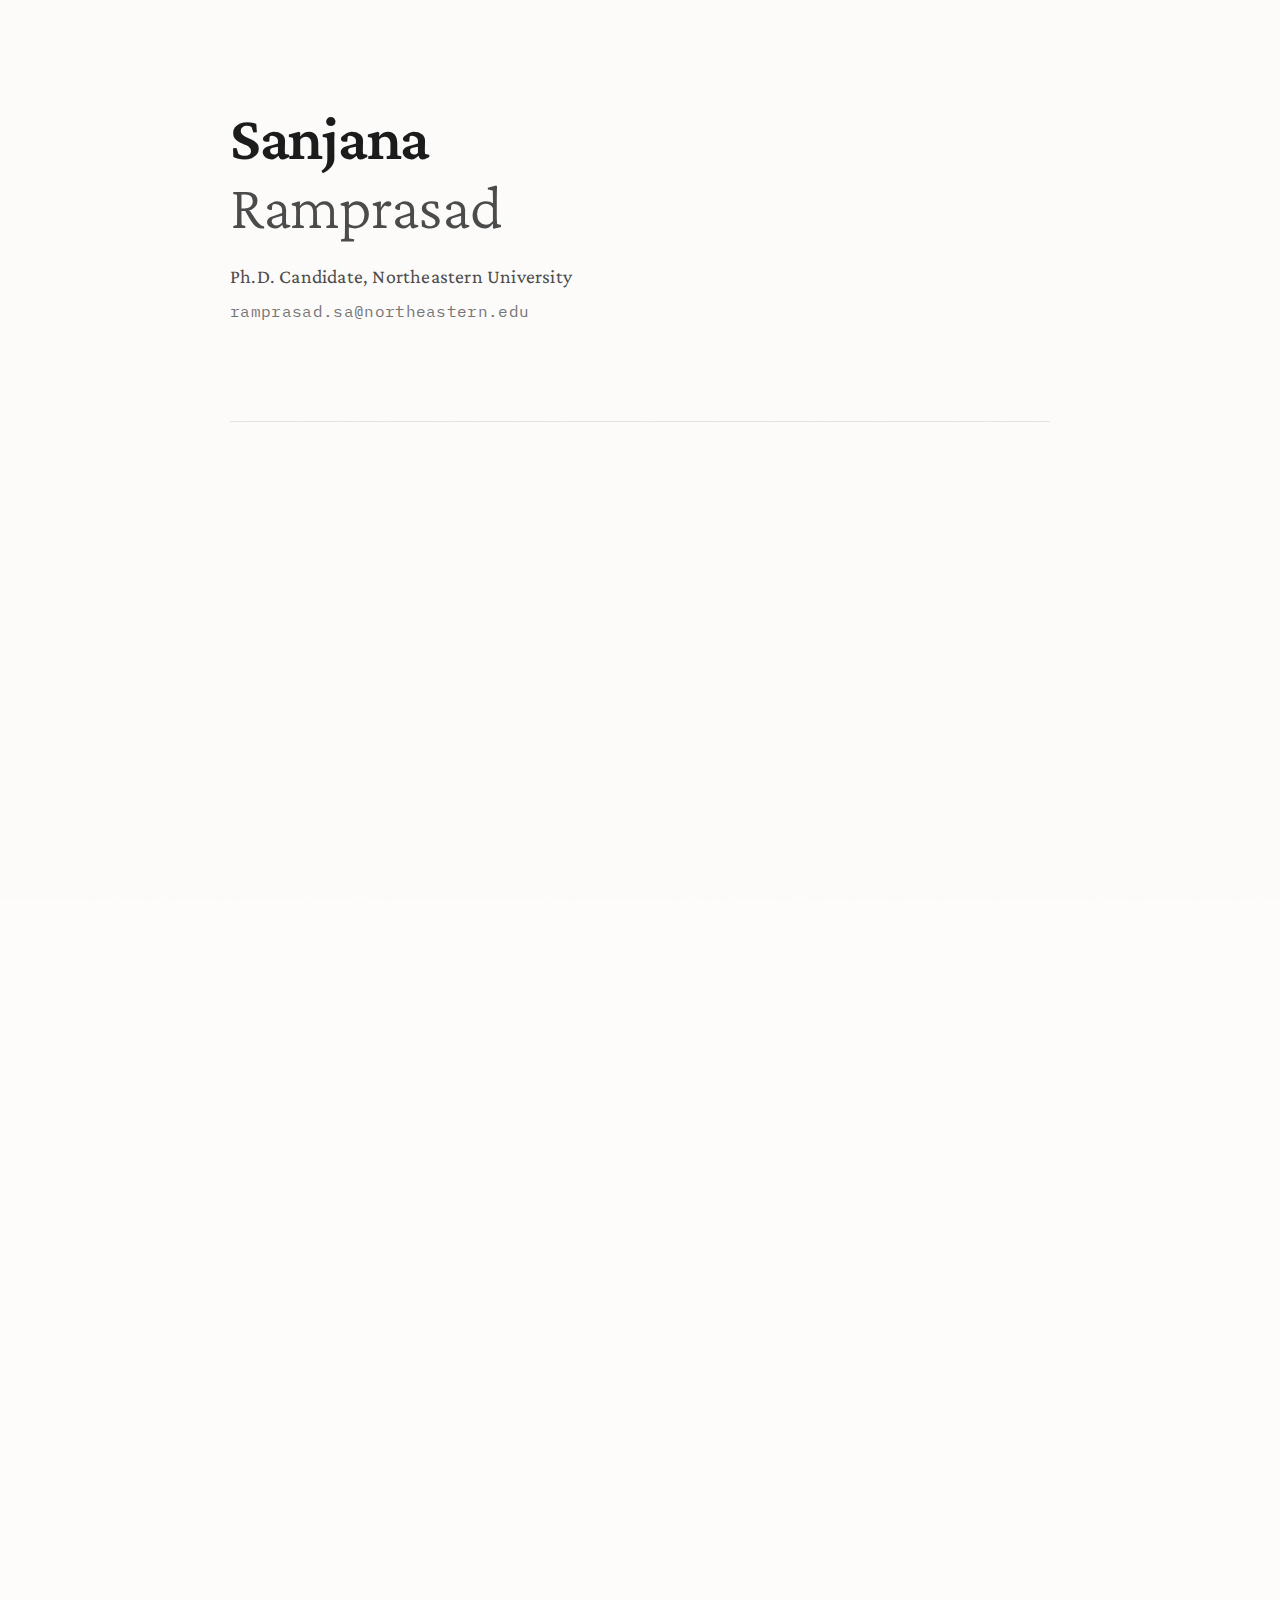
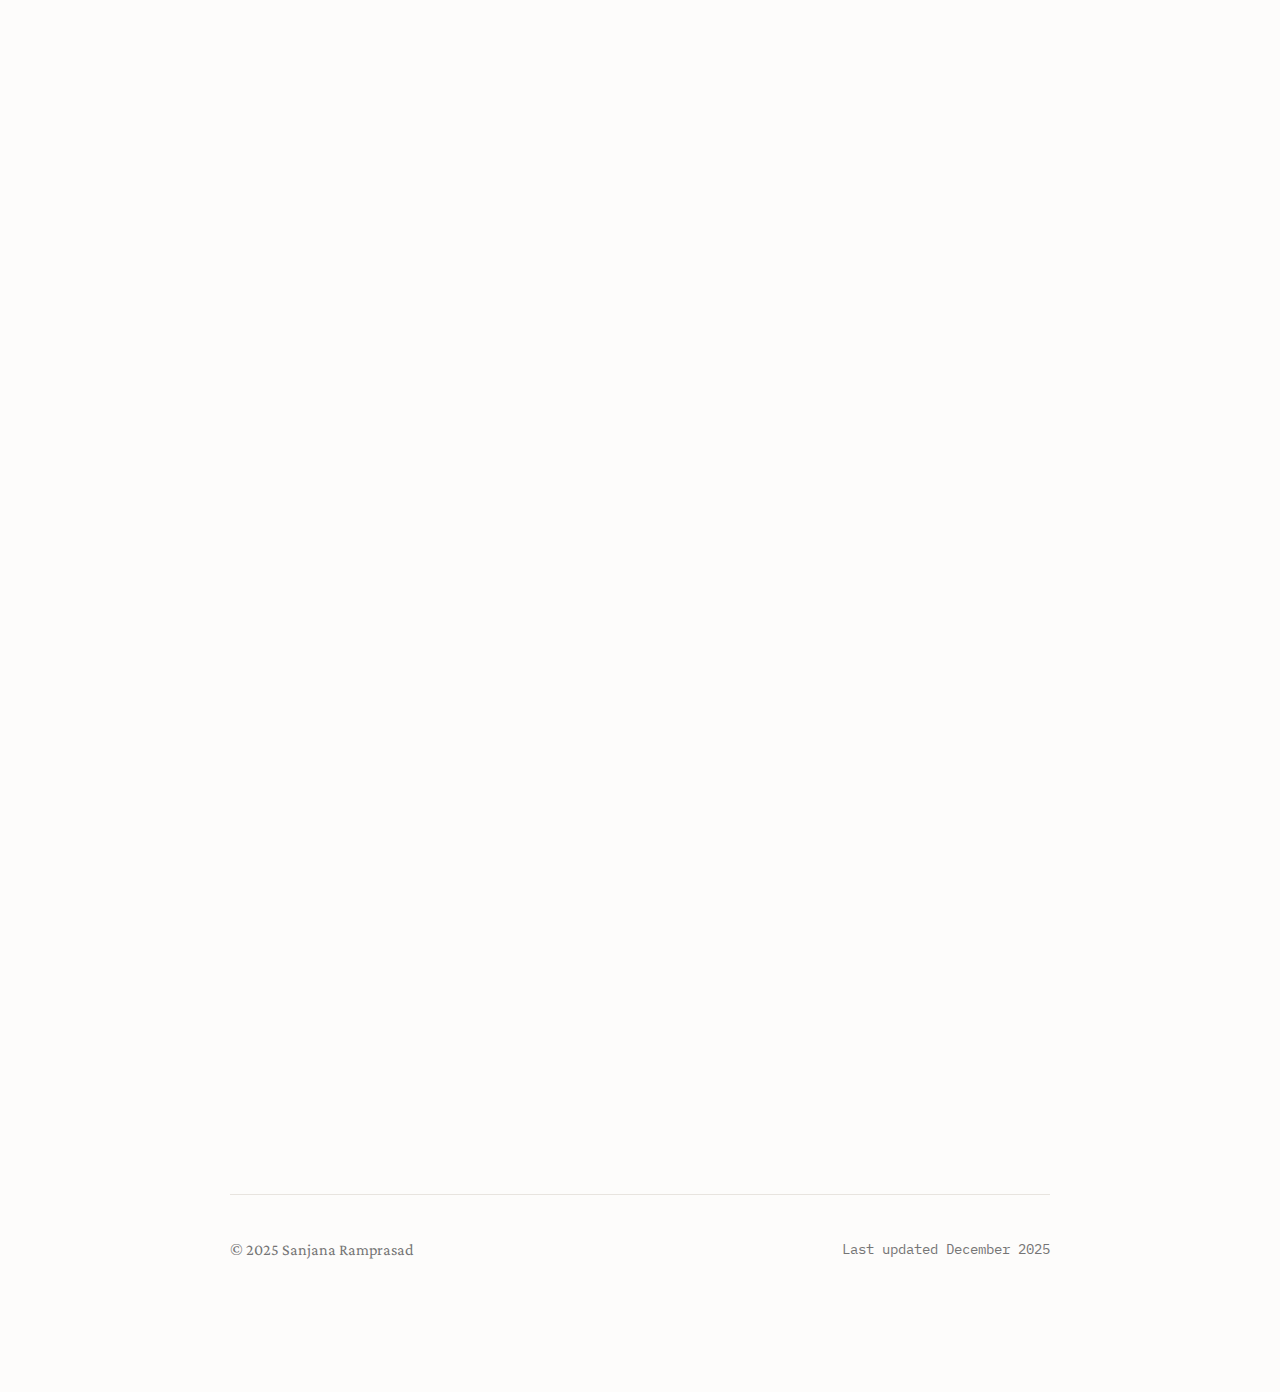
<file: index.html>
<!DOCTYPE html>
<html lang="en">
<head>
    <meta charset="UTF-8">
    <meta name="viewport" content="width=device-width, initial-scale=1.0">
    <title>Sanjana Ramprasad</title>
    <link rel="preconnect" href="https://fonts.googleapis.com">
    <link rel="preconnect" href="https://fonts.gstatic.com" crossorigin>
    <link href="https://fonts.googleapis.com/css2?family=Crimson+Pro:wght@300;400;600&family=IBM+Plex+Mono:wght@400;500&display=swap" rel="stylesheet">
    <link rel="stylesheet" href="style.css">
</head>
<body>
    <div class="grain-overlay"></div>
    
    <div class="container">
        <header class="fade-in">
            <div class="header-content">
                <h1>
                    <span class="first-name">Sanjana</span>
                    <span class="last-name">Ramprasad</span>
                </h1>
                <div class="header-meta">
                    <p class="subtitle">Ph.D. Candidate, Northeastern University</p>
                    <p class="email">ramprasad.sa@northeastern.edu</p>
                </div>
            </div>
            
            <nav class="fade-in-delay-1">
                <a href="#about" class="nav-link">About</a>
                <span class="nav-sep">·</span>
                <a href="publications.html" class="nav-link">Publications</a>
                <span class="nav-sep">·</span>
                <!-- <a href="cv.pdf" target="_blank" class="nav-link">CV</a>
                <span class="nav-sep">·</span> -->
                <a href="https://scholar.google.com/citations?user=YW4uMpkAAAAJ&hl=en" target="_blank" class="nav-link">Scholar</a>
                <span class="nav-sep">·</span>
                <a href="https://twitter.com/sanjana_rampi" target="_blank" class="nav-link">Twitter</a>
            </nav>
        </header>

        <main>
            <section id="about" class="fade-in-delay-2">
                <div class="profile-section">
                    <div class="profile-image">
                        <div class="placeholder-image">
                            <img src="profile.jpg" alt="Sanjana Ramprasad">
                        </div>
                    </div>
                    
                    <div class="bio">
                        <p class="bio-intro">I am a Ph.D. candidate in NLP/ML at Northeastern University, where I am fortunate to be advised by <a href="http://www.byronwallace.com/" target="_blank">Byron C. Wallace</a>.</p>
                        
                        <p>My dissertation research focuses on evaluating factuality in large language models with a special focus on consequential domains.</p>
                        
                        <p>I was lucky to spend multiple summers as a Research Intern at <a href="https://www.abridge.com/" target="_blank">Abridge AI</a>, working with <a href="https://www.zacharylipton.com/" target="_blank">Zachary Lipton</a> and <a href="https://elisaf.github.io/" target="_blank">Elisa Ferracane</a> on factuality in clinical dialogue summarization.</p>
                        
                        <p>My interests have expanded to examining whether language models can reason faithfully under uncertainty. I study both epistemic uncertainty, which arises from gaps in knowledge, and aleatoric uncertainty, which emerges in scientific contexts where models must reconcile conflicting evidence and synthesize findings</p>
                        <p>I am also exploring confabulation control through mechanistic-interpretability methods, with the goal of proactively identifying and mitigating severe confabulations before they appear in generation.</p>
                        
                
                        <!-- <div class="research-box">
                            <h3>Research Interests</h3>
                            <div class="research-grid">
                                <div class="research-card">
                                    <div class="card-number">01</div>
                                    <h4>Characterizing Confabulations</h4>
                                    <p>Understanding how hallucination patterns vary across domains and identifying novel error types like circumstantial inferences</p>
                                </div>
                                <div class="research-card">
                                    <div class="card-number">02</div>
                                    <h4>Evaluating Factuality Metrics</h4>
                                    <p>Assessing the reliability and limitations of automatic detection methods</p>
                                </div>
                                <div class="research-card">
                                    <div class="card-number">03</div>
                                    <h4>Severity-Aware Frameworks</h4>
                                    <p>Developing evaluation paradigms that distinguish between benign and harmful errors for risk mitigation</p>
                                </div>
                            </div>
                        </div> -->
                        
                        <p class="bio-outro">Prior to my Ph.D., I also worked as a Senior Machine Learning Engineer at Mya Systems (2017-2020), where I contributed to the NLU components of the conversational AI system.</p>
                    </div>
                </div>
            </section>

            <div class="announcement-box fade-in-delay-2">
                <div class="announcement-icon">📢</div>
                <div class="announcement-content">
                    <strong>I am on the job market!</strong> I am seeking postdoctoral positions beginning Summer/Fall 2026.
                </div>
            </div>

            <!-- <section id="news" class="fade-in-delay-3">
                <div class="section-header">
                    <h2>Recent Updates</h2>
                    <div class="section-decoration"></div>
                </div>
                <div class="news-list">
                    <div class="news-item">
                        <span class="date">Dec 2025</span>
                        <span class="news-content">Paper accepted to <strong>NeurIPS 2025</strong>: "Do automatic factuality metrics measure factuality? a critical evaluation"</span>
                    </div>
                    <div class="news-item">
                        <span class="date">Aug 2024</span>
                        <span class="news-content">Paper accepted to <strong>ACL 2024</strong>: "Analyzing LLM behavior in dialogue summarization"</span>
                    </div>
                    <div class="news-item">
                        <span class="date">Mar 2024</span>
                        <span class="news-content">Paper accepted to <strong>EACL 2024</strong>: "Evaluating the factuality of zero-shot summarizers across varied domains"</span>
                    </div>
                    <div class="news-item">
                        <span class="date">Summer 2024</span>
                        <span class="news-content">Research Intern at <strong>Abridge AI</strong> (third year!)</span>
                    </div>
                </div>
            </section> -->

            <section id="selected-publications" class="fade-in-delay-4">
                <div class="section-header">
                    <h2>Selected Publications</h2>
                    <div class="section-decoration"></div>
                </div>
                <p class="section-note">See <a href="publications.html">full list</a> or <a href="https://scholar.google.com/citations?user=YW4uMpkAAAAJ&hl=en" target="_blank">Google Scholar</a> for complete publications</p>
                
                <div class="publications-grid">
                    <div class="publication-card">
                        <div class="pub-year">2025</div>
                        <h3 class="pub-title">Do automatic factuality metrics measure factuality? a critical evaluation</h3>
                        <p class="pub-authors"><strong>S. Ramprasad</strong> and B. C. Wallace</p>
                        <p class="pub-venue">NeurIPS 2025</p>
                        <div class="pub-links">
                            <a href="https://arxiv.org/abs/2411.16638" target="_blank" class="link-button">Paper →</a>
                        </div>
                    </div>

                    <div class="publication-card">
                        <div class="pub-year">2024</div>
                        <h3 class="pub-title">Analyzing LLM behavior in dialogue summarization: Unveiling circumstantial hallucination trends</h3>
                        <p class="pub-authors"><strong>S. Ramprasad</strong>, E. Ferracane, and Z. Lipton</p>
                        <p class="pub-venue">ACL 2024</p>
                        <div class="pub-links">
                            <a href="https://aclanthology.org/2024.acl-long.677" target="_blank" class="link-button">Paper →</a>
                        </div>
                    </div>

                    <div class="publication-card">
                        <div class="pub-year">2024</div>
                        <h3 class="pub-title">Evaluating the factuality of zero-shot summarizers across varied domains</h3>
                        <p class="pub-authors"><strong>S. Ramprasad</strong>, K. Krishna, Z. Lipton, and B. Wallace</p>
                        <p class="pub-venue">EACL 2024</p>
                        <div class="pub-links">
                            <a href="https://aclanthology.org/2024.eacl-short.7" target="_blank" class="link-button">Paper →</a>
                        </div>
                    </div>
                </div>
            </section>
        </main>

        <footer>
            <div class="footer-content">
                <p>© 2025 Sanjana Ramprasad</p>
                <p class="footer-note">Last updated December 2025</p>
            </div>
        </footer>
    </div>
</body>
</html>
</file>
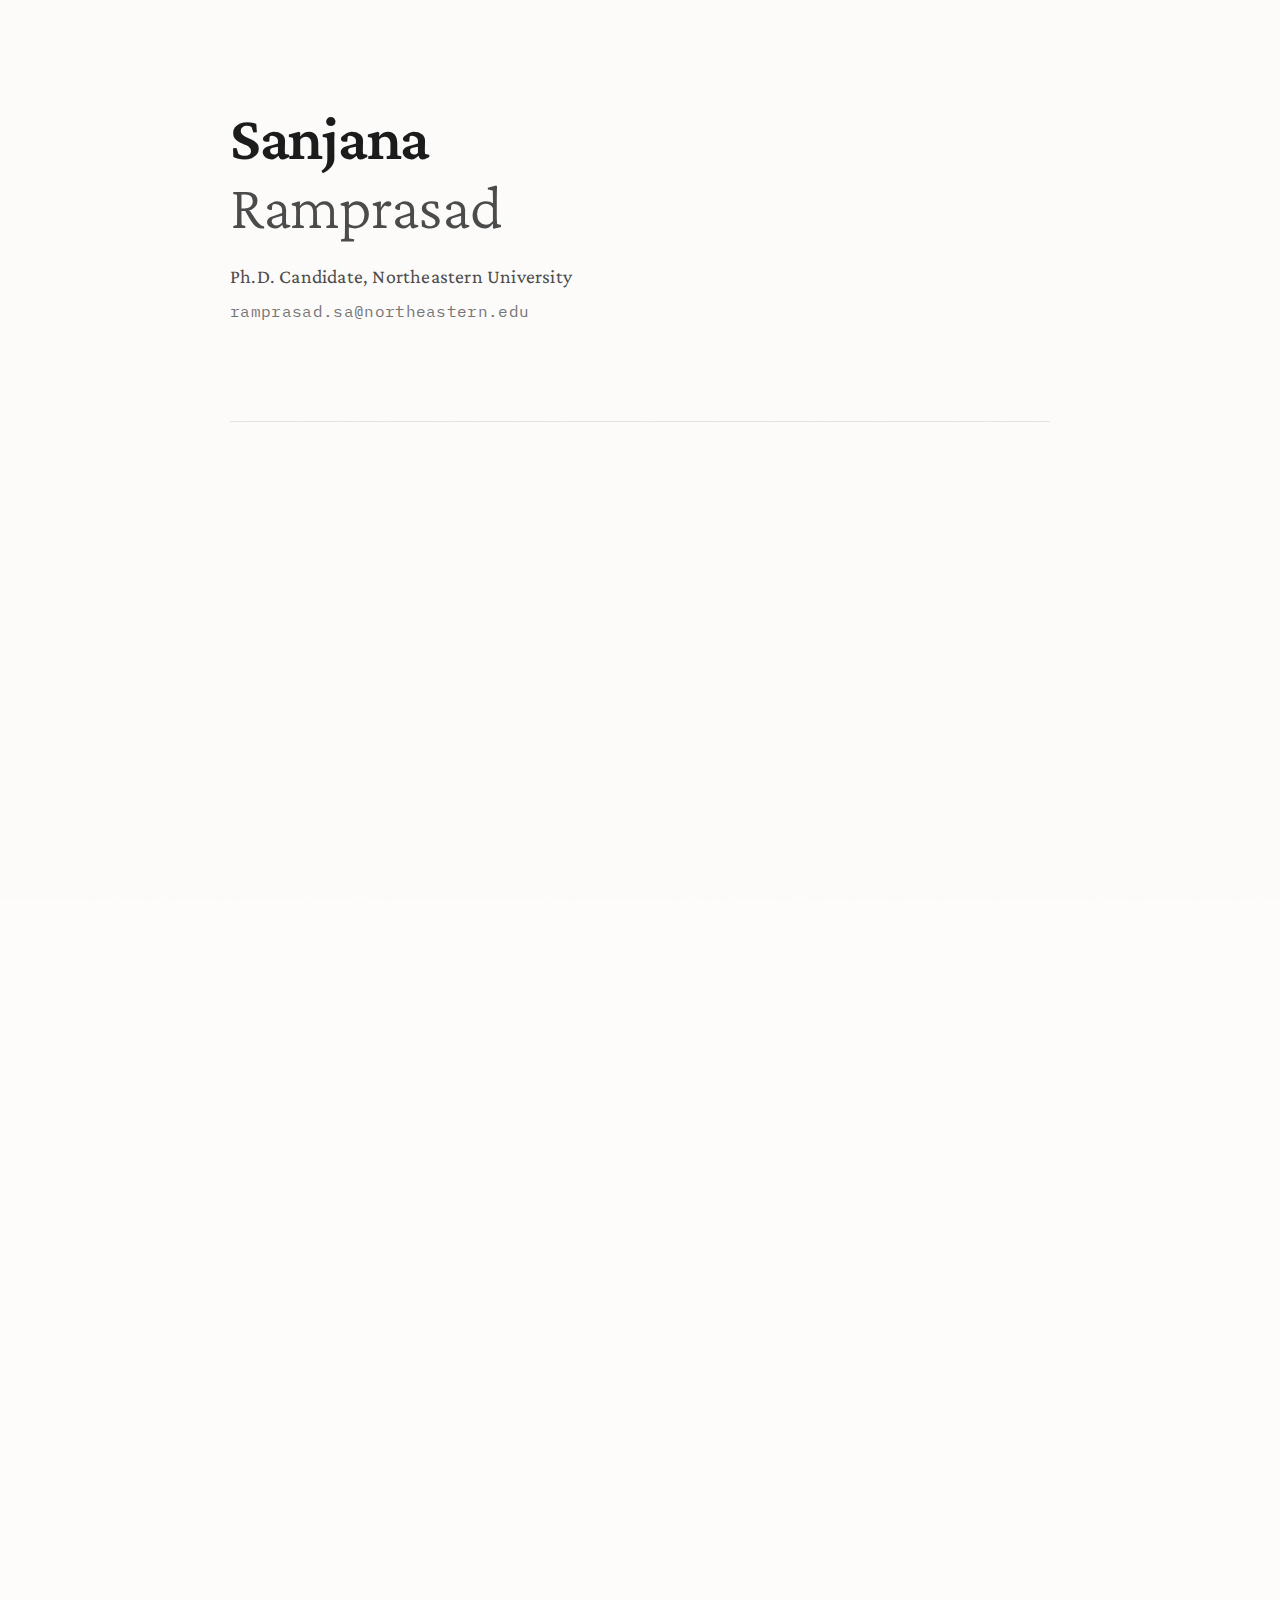
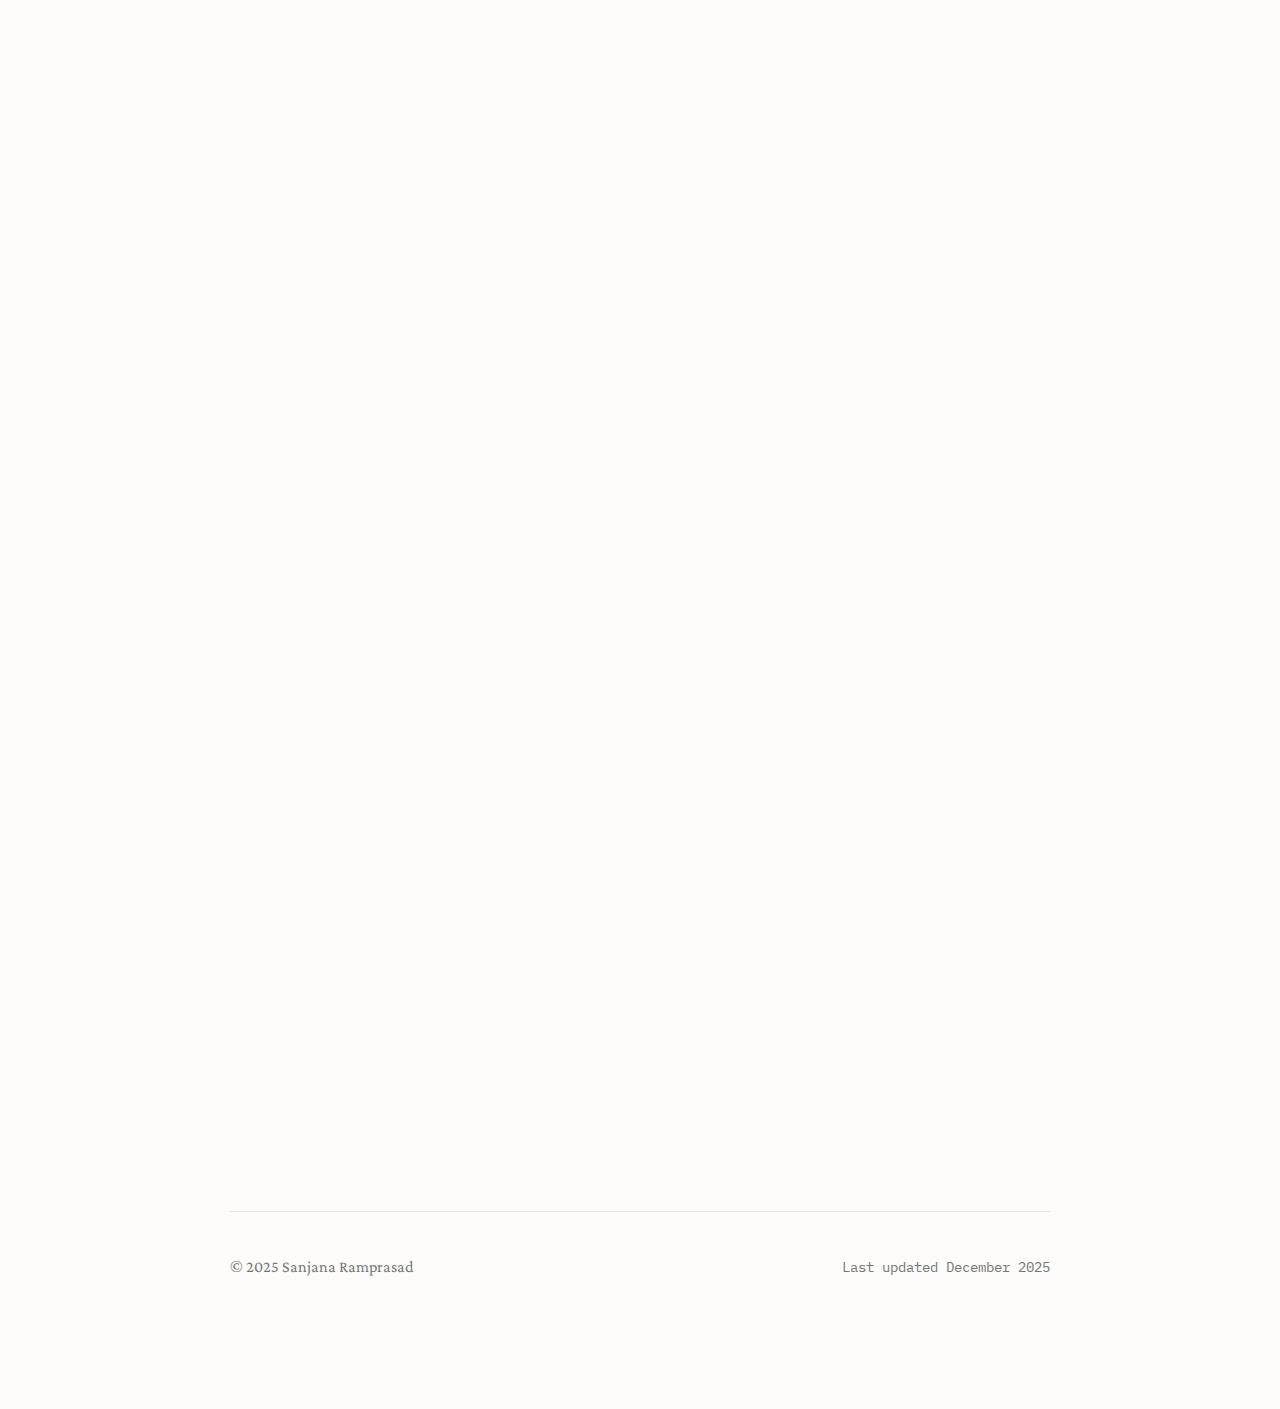
<file: publications.html>
<!DOCTYPE html>
<html lang="en">
<head>
    <meta charset="UTF-8">
    <meta name="viewport" content="width=device-width, initial-scale=1.0">
    <title>Publications - Sanjana Ramprasad</title>
    <link rel="preconnect" href="https://fonts.googleapis.com">
    <link rel="preconnect" href="https://fonts.gstatic.com" crossorigin>
    <link href="https://fonts.googleapis.com/css2?family=Crimson+Pro:wght@300;400;600&family=IBM+Plex+Mono:wght@400;500&display=swap" rel="stylesheet">
    <link rel="stylesheet" href="style.css">
</head>
<body>
    <div class="grain-overlay"></div>
    
    <div class="container">
        <header class="fade-in">
            <div class="header-content">
                <h1>
                    <span class="first-name">Sanjana</span>
                    <span class="last-name">Ramprasad</span>
                </h1>
                <div class="header-meta">
                    <p class="subtitle">Ph.D. Candidate, Northeastern University</p>
                    <p class="email">ramprasad.sa@northeastern.edu</p>
                </div>
            </div>
            
            <nav class="fade-in-delay-1">
                <a href="index.html" class="nav-link">About</a>
                <span class="nav-sep">·</span>
                <a href="publications.html" class="nav-link">Publications</a>
                <span class="nav-sep">·</span>
                <a href="cv.pdf" target="_blank" class="nav-link">CV</a>
                <span class="nav-sep">·</span>
                <a href="https://scholar.google.com/citations?user=YW4uMpkAAAAJ&hl=en" target="_blank" class="nav-link">Scholar</a>
                <span class="nav-sep">·</span>
                <a href="https://twitter.com/sanjana_rampi" target="_blank" class="nav-link">Twitter</a>
            </nav>
        </header>

        <main>
            <section id="publications" class="fade-in-delay-2">
                <div class="section-header">
                    <h2>Publications</h2>
                    <div class="section-decoration"></div>
                </div>
                
                <div class="pub-category">
                    <h3 class="category-title">Conference Proceedings</h3>
                    
                    <div class="publication-list">
                        <div class="publication-item">
                            <div class="pub-number">01</div>
                            <div class="pub-content">
                                <h4 class="pub-title">Do automatic factuality metrics measure factuality? a critical evaluation</h4>
                                <p class="pub-authors"><strong>S. Ramprasad</strong> and B. C. Wallace</p>
                                <p class="pub-venue">Advances in Neural Information Processing Systems (NeurIPS), 2025</p>
                            </div>
                        </div>

                        <div class="publication-item">
                            <div class="pub-number">02</div>
                            <div class="pub-content">
                                <h4 class="pub-title">Analyzing LLM behavior in dialogue summarization: Unveiling circumstantial hallucination trends</h4>
                                <p class="pub-authors"><strong>S. Ramprasad</strong>, E. Ferracane, and Z. Lipton</p>
                                <p class="pub-venue">Proceedings of the 62nd Annual Meeting of the Association for Computational Linguistics (ACL), 2024</p>
                                <div class="pub-links">
                                    <a href="https://aclanthology.org/2024.acl-long.677" target="_blank" class="link-button">Paper →</a>
                                </div>
                            </div>
                        </div>

                        <div class="publication-item">
                            <div class="pub-number">03</div>
                            <div class="pub-content">
                                <h4 class="pub-title">Evaluating the factuality of zero-shot summarizers across varied domains</h4>
                                <p class="pub-authors"><strong>S. Ramprasad</strong>, K. Krishna, Z. Lipton, and B. Wallace</p>
                                <p class="pub-venue">Proceedings of the 18th Conference of the European Chapter of the Association for Computational Linguistics (EACL), 2024</p>
                            </div>
                        </div>

                        <div class="publication-item">
                            <div class="pub-number">04</div>
                            <div class="pub-content">
                                <h4 class="pub-title">USB: A unified summarization benchmark across tasks and domains</h4>
                                <p class="pub-authors">K. Krishna, P. Gupta, <strong>S. Ramprasad</strong>, B. C. Wallace, J. P. Bigham, and Z. C. Lipton</p>
                                <p class="pub-venue">Findings of the Association for Computational Linguistics: EMNLP, 2023</p>
                            </div>
                        </div>

                        <div class="publication-item">
                            <div class="pub-number">05</div>
                            <div class="pub-content">
                                <h4 class="pub-title">Generating more faithful and consistent soap notes using attribute-specific parameters</h4>
                                <p class="pub-authors"><strong>S. Ramprasad</strong>, E. Ferracane, and S. P. Selvaraj</p>
                                <p class="pub-venue">Machine Learning for Healthcare Conference (MLHC), 2023</p>
                            </div>
                        </div>

                        <div class="publication-item">
                            <div class="pub-number">06</div>
                            <div class="pub-content">
                                <h4 class="pub-title">Automatically summarizing evidence from clinical trials: A prototype highlighting current challenges</h4>
                                <p class="pub-authors"><strong>S. Ramprasad</strong>, J. McInerney, I. Marshall, and B. C. Wallace</p>
                                <p class="pub-venue">Proceedings of the 17th Conference of the European Chapter of the Association for Computational Linguistics: System Demonstrations (EACL), 2023</p>
                            </div>
                        </div>
                    </div>
                </div>

                <div class="pub-category">
                    <h3 class="category-title">Preprints & Under Review</h3>

                    <div class="publication-list">
                        <div class="publication-item">
                            <div class="pub-number">01</div>
                            <div class="pub-content">
                                <h4 class="pub-title">More benign errors are better than a few severe ones: Evaluating hallucination severity</h4>
                                <p class="pub-authors"><strong>S. Ramprasad</strong>, P. Mani, C. Tan, E. Ferracane, B. C. Wallace, and Z. Lipton</p>
                                <p class="pub-venue">Under review, 2025</p>
                            </div>
                        </div>

                        <div class="publication-item">
                            <div class="pub-number">02</div>
                            <div class="pub-content">
                                <h4 class="pub-title">GenAudit: Fixing factual errors in language model outputs with evidence</h4>
                                <p class="pub-authors">K. Krishna, <strong>S. Ramprasad</strong>, P. Gupta, B. C. Wallace, Z. C. Lipton, and J. P. Bigham</p>
                                <p class="pub-venue">arXiv preprint arXiv:2402.12566, 2024</p>
                            </div>
                        </div>
                    </div>
                </div>
            </section>
        </main>

        <footer>
            <div class="footer-content">
                <p>© 2025 Sanjana Ramprasad</p>
                <p class="footer-note">Last updated December 2025</p>
            </div>
        </footer>
    </div>
</body>
</html>
</file>
<file: style.css>
/* ===================================
   CSS VARIABLES & ROOT STYLES
   =================================== */
:root {
    --color-bg: #fdfcfb;
    --color-text: #1a1a1a;
    --color-text-light: #4a4a4a;
    --color-text-lighter: #757575;
    --color-accent: #8b4513;
    --color-accent-hover: #6b3410;
    --color-border: #e8e4df;
    --color-card-bg: #ffffff;
    
    --font-serif: 'Crimson Pro', Georgia, serif;
    --font-mono: 'IBM Plex Mono', 'Courier New', monospace;
    
    --spacing-xs: 0.5rem;
    --spacing-sm: 1rem;
    --spacing-md: 1.5rem;
    --spacing-lg: 2.5rem;
    --spacing-xl: 4rem;
    
    --transition-fast: 0.15s ease;
    --transition-medium: 0.3s ease;
}

/* ===================================
   RESET & BASE STYLES
   =================================== */
* {
    margin: 0;
    padding: 0;
    box-sizing: border-box;
}

html {
    scroll-behavior: smooth;
}

body {
    font-family: var(--font-serif);
    font-size: 18px;
    line-height: 1.75;
    color: var(--color-text);
    background-color: var(--color-bg);
    padding: var(--spacing-lg);
    position: relative;
    overflow-x: hidden;
}

/* Subtle grain texture overlay */
.grain-overlay {
    position: fixed;
    top: 0;
    left: 0;
    width: 100%;
    height: 100%;
    pointer-events: none;
    opacity: 0.03;
    z-index: 9999;
    background-image: url("data:image/svg+xml,%3Csvg viewBox='0 0 400 400' xmlns='http://www.w3.org/2000/svg'%3E%3Cfilter id='noiseFilter'%3E%3CfeTurbulence type='fractalNoise' baseFrequency='3.5' numOctaves='4' stitchTiles='stitch'/%3E%3C/filter%3E%3Crect width='100%25' height='100%25' filter='url(%23noiseFilter)'/%3E%3C/svg%3E");
}

.container {
    max-width: 900px;
    margin: 0 auto;
    padding: var(--spacing-xl) var(--spacing-lg);
    position: relative;
}

/* ===================================
   ANIMATIONS
   =================================== */
@keyframes fadeIn {
    from {
        opacity: 0;
        transform: translateY(20px);
    }
    to {
        opacity: 1;
        transform: translateY(0);
    }
}

.fade-in {
    animation: fadeIn 0.8s ease forwards;
}

.fade-in-delay-1 {
    animation: fadeIn 0.8s ease 0.2s forwards;
    opacity: 0;
}

.fade-in-delay-2 {
    animation: fadeIn 0.8s ease 0.4s forwards;
    opacity: 0;
}

.fade-in-delay-3 {
    animation: fadeIn 0.8s ease 0.6s forwards;
    opacity: 0;
}

.fade-in-delay-4 {
    animation: fadeIn 0.8s ease 0.8s forwards;
    opacity: 0;
}

/* ===================================
   ANNOUNCEMENT BOX
   =================================== */
   .announcement-box {
    background: linear-gradient(135deg, #dc2626 0%, #b91c1c 100%);
    color: #ffffff;
    padding: var(--spacing-md) var(--spacing-lg);
    border-radius: 6px;
    margin-bottom: var(--spacing-lg);
    display: flex;
    align-items: center;
    gap: var(--spacing-md);
    box-shadow: 0 4px 20px rgba(220, 38, 38, 0.3);
    border: 3px solid #991b1b;
    position: relative;
    overflow: hidden;
}

.announcement-box::before {
    content: '';
    position: absolute;
    top: 0;
    left: 0;
    right: 0;
    bottom: 0;
    background: linear-gradient(45deg, transparent 30%, rgba(255, 255, 255, 0.08) 50%, transparent 70%);
    animation: shimmer 3s infinite;
}

@keyframes shimmer {
    0% {
        transform: translateX(-100%);
    }
    100% {
        transform: translateX(100%);
    }
}

.announcement-icon {
    font-size: 1.5em;
    flex-shrink: 0;
    animation: pulse 2s ease-in-out infinite;
}

@keyframes pulse {
    0%, 100% {
        transform: scale(1);
    }
    50% {
        transform: scale(1.1);
    }
}

.announcement-content {
    font-size: 1em;
    line-height: 1.5;
    position: relative;
    z-index: 1;
    font-weight: 700;
}

.announcement-content strong {
    color: #ffffff;
    font-weight: 800;
    font-size: 1.05em;
    display: inline;
    margin-right: 0.5rem;
    letter-spacing: 0.01em;
}

/* ===================================
   HEADER STYLES
   =================================== */
header {
    margin-bottom: var(--spacing-xl);
    padding-bottom: var(--spacing-lg);
    border-bottom: 1px solid var(--color-border);
}

.header-content {
    margin-bottom: var(--spacing-md);
}

h1 {
    font-size: 3.5em;
    font-weight: 300;
    letter-spacing: -0.02em;
    line-height: 1.1;
    margin-bottom: var(--spacing-sm);
    color: var(--color-text);
}

.first-name {
    font-weight: 600;
    display: block;
}

.last-name {
    font-weight: 300;
    color: var(--color-text-light);
}

.header-meta {
    margin-top: var(--spacing-sm);
}

.subtitle {
    font-size: 1.1em;
    color: var(--color-text-light);
    margin-bottom: 0.25rem;
    font-weight: 400;
    letter-spacing: 0.01em;
}

.email {
    font-family: var(--font-mono);
    font-size: 0.9em;
    color: var(--color-text-lighter);
    letter-spacing: 0.02em;
}

/* Navigation */
nav {
    margin-top: var(--spacing-md);
    font-size: 1em;
    font-weight: 400;
}

.nav-link {
    color: var(--color-text);
    text-decoration: none;
    position: relative;
    transition: color var(--transition-medium);
    padding: 0.25rem 0;
}

.nav-link::after {
    content: '';
    position: absolute;
    bottom: 0;
    left: 0;
    width: 0;
    height: 1px;
    background-color: var(--color-accent);
    transition: width var(--transition-medium);
}

.nav-link:hover {
    color: var(--color-accent);
}

.nav-link:hover::after {
    width: 100%;
}

.nav-sep {
    margin: 0 0.75rem;
    color: var(--color-border);
}

/* ===================================
   TYPOGRAPHY
   =================================== */
h2 {
    font-size: 2.5em;
    font-weight: 300;
    margin-bottom: var(--spacing-md);
    color: var(--color-text);
    letter-spacing: -0.01em;
}

h3 {
    font-size: 1.5em;
    font-weight: 400;
    margin-top: var(--spacing-lg);
    margin-bottom: var(--spacing-md);
    color: var(--color-text);
}

h4 {
    font-size: 1.15em;
    font-weight: 600;
    line-height: 1.5;
    color: var(--color-text);
}

p {
    margin-bottom: var(--spacing-md);
}

a {
    color: var(--color-accent);
    text-decoration: none;
    transition: color var(--transition-fast);
    border-bottom: 1px solid transparent;
}

a:hover {
    color: var(--color-accent-hover);
    border-bottom-color: var(--color-accent-hover);
}

strong {
    font-weight: 600;
    color: var(--color-text);
}

/* ===================================
   SECTIONS
   =================================== */
section {
    margin-bottom: var(--spacing-xl);
}

.section-header {
    margin-bottom: var(--spacing-lg);
    position: relative;
}

.section-decoration {
    width: 60px;
    height: 2px;
    background: linear-gradient(to right, var(--color-accent), transparent);
    margin-top: var(--spacing-sm);
}

.section-note {
    font-style: italic;
    color: var(--color-text-lighter);
    margin-bottom: var(--spacing-lg);
    font-size: 0.95em;
}

/* ===================================
   PROFILE SECTION
   =================================== */
.profile-section {
    display: grid;
    grid-template-columns: 200px 1fr;
    gap: var(--spacing-xl);
    margin-bottom: var(--spacing-xl);
}

.profile-image {
    position: relative;
}

.placeholder-image {
    width: 200px;
    height: 200px;
    border-radius: 50%;
    overflow: hidden;
    box-shadow: 0 10px 30px rgba(0, 0, 0, 0.08);
    transition: transform var(--transition-medium);
}

.placeholder-image:hover {
    transform: scale(1.02);
}

.placeholder-image svg {
    width: 100%;
    height: 100%;
}

.placeholder-image img {
    width: 100%;
    height: 100%;
    object-fit: cover;
    object-position: center center;
}

.bio {
    padding-top: 0.5rem;
}

.bio p {
    margin-bottom: var(--spacing-sm);
}

.bio-intro {
    font-size: 1.1em;
    color: var(--color-text);
    margin-bottom: var(--spacing-sm);
}

.bio-outro {
    color: var(--color-text-light);
    margin-top: var(--spacing-md);
}

/* Research Box */
.research-box {
    background-color: var(--color-card-bg);
    border: 1px solid var(--color-border);
    padding: var(--spacing-lg);
    margin: var(--spacing-lg) 0;
    border-radius: 4px;
}

.research-box h3 {
    margin-top: 0;
    font-size: 1.3em;
    margin-bottom: var(--spacing-md);
}

.research-grid {
    display: grid;
    gap: var(--spacing-md);
}

.research-card {
    padding: var(--spacing-md);
    border-left: 2px solid var(--color-border);
    transition: border-color var(--transition-medium), transform var(--transition-medium);
}

.research-card:hover {
    border-left-color: var(--color-accent);
    transform: translateX(4px);
}

.card-number {
    font-family: var(--font-mono);
    font-size: 0.85em;
    color: var(--color-accent);
    margin-bottom: 0.5rem;
    font-weight: 500;
}

.research-card h4 {
    font-size: 1.1em;
    margin-bottom: 0.5rem;
}

.research-card p {
    font-size: 0.95em;
    color: var(--color-text-light);
    line-height: 1.6;
    margin-bottom: 0;
}

/* ===================================
   NEWS SECTION
   =================================== */
.news-list {
    display: grid;
    gap: var(--spacing-md);
}

.news-item {
    display: grid;
    grid-template-columns: 120px 1fr;
    gap: var(--spacing-md);
    padding: var(--spacing-md) 0;
    border-bottom: 1px solid var(--color-border);
    transition: padding-left var(--transition-medium);
}

.news-item:hover {
    padding-left: var(--spacing-sm);
}

.news-item:last-child {
    border-bottom: none;
}

.date {
    font-family: var(--font-mono);
    font-size: 0.85em;
    color: var(--color-accent);
    font-weight: 500;
    letter-spacing: 0.02em;
}

.news-content {
    color: var(--color-text);
    line-height: 1.6;
}

/* ===================================
   PUBLICATIONS
   =================================== */
.publications-grid {
    display: grid;
    gap: var(--spacing-lg);
}

.publication-card {
    background-color: var(--color-card-bg);
    border: 1px solid var(--color-border);
    padding: var(--spacing-lg);
    border-radius: 4px;
    transition: transform var(--transition-medium), box-shadow var(--transition-medium);
    position: relative;
}

.publication-card:hover {
    transform: translateY(-2px);
    box-shadow: 0 8px 20px rgba(0, 0, 0, 0.06);
}

.pub-year {
    font-family: var(--font-mono);
    font-size: 0.85em;
    color: var(--color-accent);
    margin-bottom: var(--spacing-sm);
    font-weight: 500;
}

.pub-title {
    font-size: 1.15em;
    font-weight: 600;
    color: var(--color-text);
    margin-bottom: var(--spacing-sm);
    line-height: 1.5;
}

.pub-authors {
    color: var(--color-text-light);
    margin-bottom: 0.5rem;
    font-size: 0.95em;
}

.pub-venue {
    color: var(--color-text-lighter);
    font-style: italic;
    margin-bottom: var(--spacing-sm);
    font-size: 0.95em;
}

.link-button {
    display: inline-block;
    margin-top: var(--spacing-sm);
    padding: 0.5rem 1.25rem;
    background-color: var(--color-text);
    color: var(--color-bg);
    border: none;
    border-radius: 2px;
    font-size: 0.9em;
    font-weight: 500;
    letter-spacing: 0.02em;
    transition: background-color var(--transition-medium), transform var(--transition-fast);
    border-bottom: none;
}

.link-button:hover {
    background-color: var(--color-accent);
    transform: translateX(2px);
}

/* Publications page specific */
.pub-category {
    margin-bottom: var(--spacing-xl);
}

.category-title {
    font-size: 1.8em;
    font-weight: 400;
    margin-bottom: var(--spacing-lg);
    color: var(--color-text);
    padding-bottom: var(--spacing-sm);
    border-bottom: 1px solid var(--color-border);
}

.publication-list {
    display: grid;
    gap: var(--spacing-lg);
}

.publication-item {
    display: grid;
    grid-template-columns: 60px 1fr;
    gap: var(--spacing-md);
    padding: var(--spacing-md) 0;
    border-bottom: 1px solid var(--color-border);
}

.publication-item:last-child {
    border-bottom: none;
}

.pub-number {
    font-family: var(--font-mono);
    font-size: 0.9em;
    color: var(--color-text-lighter);
    font-weight: 500;
    padding-top: 0.25rem;
}

.pub-content h4 {
    margin-bottom: 0.5rem;
}

.pub-content .pub-authors {
    margin-bottom: 0.25rem;
}

.pub-content .pub-venue {
    margin-bottom: var(--spacing-sm);
}

.pub-links {
    margin-top: var(--spacing-sm);
}

/* ===================================
   FOOTER
   =================================== */
footer {
    margin-top: var(--spacing-xl);
    padding-top: var(--spacing-lg);
    border-top: 1px solid var(--color-border);
}

.footer-content {
    display: flex;
    justify-content: space-between;
    align-items: center;
    color: var(--color-text-lighter);
    font-size: 0.9em;
}

.footer-note {
    font-family: var(--font-mono);
    font-size: 0.85em;
}

/* ===================================
   RESPONSIVE DESIGN
   =================================== */
@media (max-width: 768px) {
    body {
        font-size: 16px;
        padding: var(--spacing-sm);
    }

    .container {
        padding: var(--spacing-lg) var(--spacing-sm);
    }

    h1 {
        font-size: 2.5em;
    }

    h2 {
        font-size: 2em;
    }

    h3 {
        font-size: 1.3em;
    }

    .profile-section {
        grid-template-columns: 1fr;
        gap: var(--spacing-lg);
        text-align: center;
    }

    .placeholder-image {
        margin: 0 auto;
        width: 150px;
        height: 150px;
    }

    .bio {
        padding-top: 0;
    }

    .research-box {
        padding: var(--spacing-md);
    }

    .news-item {
        grid-template-columns: 1fr;
        gap: var(--spacing-xs);
    }

    .date {
        display: block;
    }

    .publication-item {
        grid-template-columns: 1fr;
        gap: var(--spacing-sm);
    }

    .pub-number {
        display: none;
    }

    nav {
        font-size: 0.9em;
        line-height: 2;
    }

    .nav-sep {
        margin: 0 0.5rem;
    }

    .footer-content {
        flex-direction: column;
        gap: var(--spacing-xs);
        text-align: center;
    }
}

@media (max-width: 480px) {
    h1 {
        font-size: 2em;
    }

    .link-button {
        display: block;
        width: 100%;
        text-align: center;
    }
}
</file>
